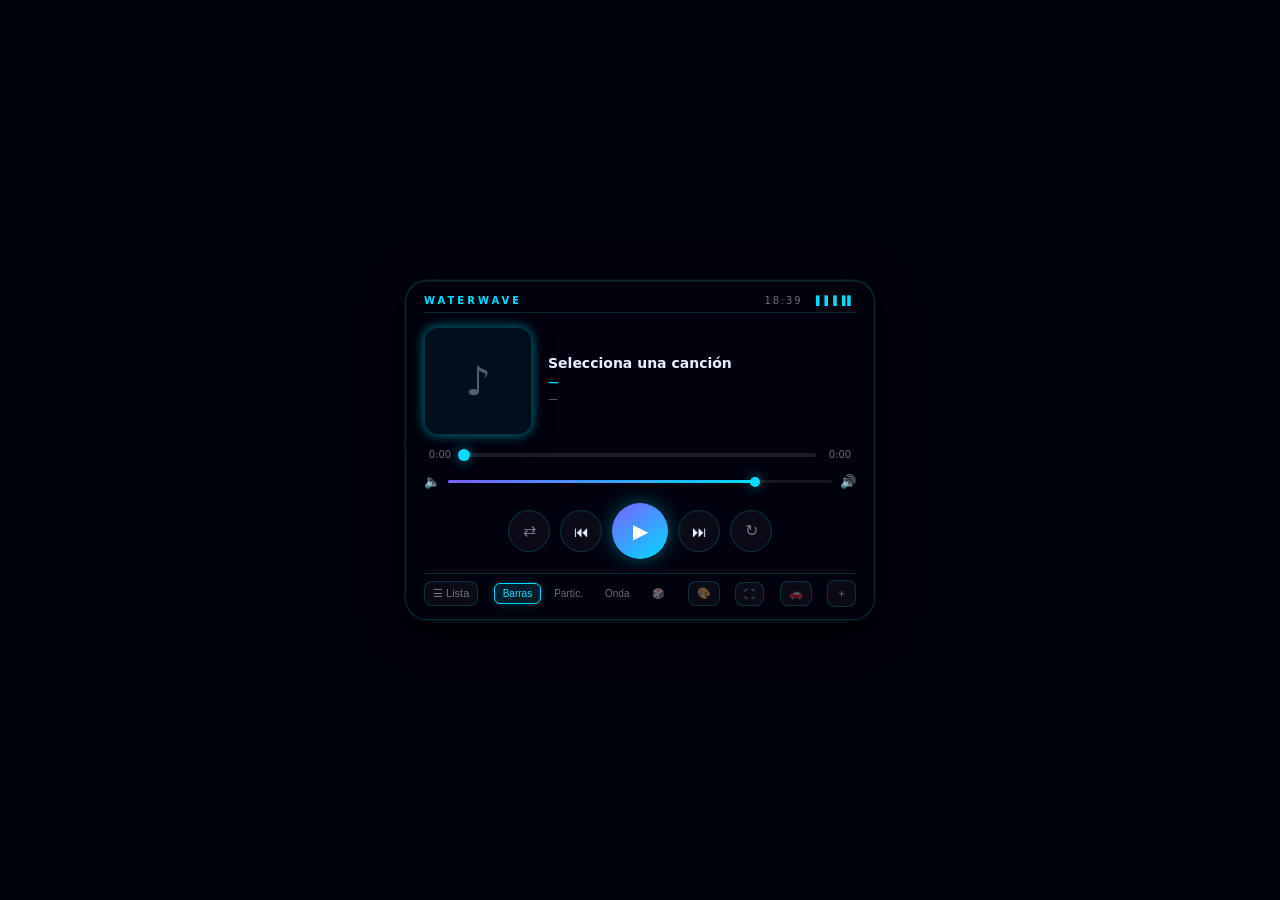
<file: index.html>
<!DOCTYPE html>
<html lang="es">
<head>
  <meta charset="UTF-8" />
  <meta name="viewport" content="width=device-width, initial-scale=1.0" />
  <title>WaterWaveMusic</title>
  <link rel="stylesheet" href="style.css" />
</head>
<body>
  <canvas id="visualizer"></canvas>

  <div id="app">

    <!-- Top status bar -->
    <div id="topbar">
      <span id="tb-title">WaterWave</span>
      <div id="tb-right">
        <span id="tb-clock">00:00</span>
        <span id="tb-battery">▐▐▐▐▌</span>
      </div>
    </div>

    <!-- Album art + info -->
    <div id="center">
      <div id="art-wrap">
        <div id="album-art">
          <div id="art-icon">♪</div>
          <canvas id="disc-canvas"></canvas>
        </div>
      </div>

      <div id="song-info">
        <div id="song-title-wrap">
          <div id="song-title">Selecciona una canción</div>
        </div>
        <div id="song-artist">—</div>
        <div id="song-album">—</div>
        <div id="song-num"></div>
      </div>
    </div>

    <!-- Progress -->
    <div id="progress-row">
      <span id="time-cur">0:00</span>
      <div id="prog-track">
        <div id="prog-fill"></div>
        <div id="prog-thumb"></div>
      </div>
      <span id="time-tot">0:00</span>
    </div>

    <!-- Volume -->
    <div id="volume-row">
      <span class="vol-icon">🔈</span>
      <div id="vol-track">
        <div id="vol-fill"></div>
        <div id="vol-thumb"></div>
      </div>
      <span class="vol-icon">🔊</span>
    </div>

    <!-- Controls -->
    <div id="controls">
      <button id="btn-shuffle" class="ctrl-btn side-btn" title="Aleatoria">⇄</button>
      <button id="btn-prev"    class="ctrl-btn"          title="Anterior">⏮</button>
      <button id="btn-play"    class="ctrl-btn play-btn" title="Play / Pausa">▶</button>
      <button id="btn-next"    class="ctrl-btn"          title="Siguiente">⏭</button>
      <button id="btn-repeat"  class="ctrl-btn side-btn" title="Repetir">↻</button>
    </div>

    <!-- Random viz controls (visible only in mode 3) -->
    <div id="random-controls" class="hidden">
      <button id="btn-new-viz"    class="rnd-btn" title="Generar nueva animación">🔀 Nueva</button>
      <button id="btn-save-viz"   class="rnd-btn" title="Guardar esta animación">💾 Guardar</button>
      <button id="btn-open-saved" class="rnd-btn" title="Ver guardadas">📂 Guardadas</button>
    </div>

    <!-- Bottom bar -->
    <div id="bottombar">
      <button id="btn-playlist" class="bar-btn">☰ Lista</button>
      <div id="viz-selector">
        <button class="viz-btn active" data-mode="0">Barras</button>
        <button class="viz-btn"        data-mode="1">Partíc.</button>
        <button class="viz-btn"        data-mode="2">Onda</button>
        <button class="viz-btn"        data-mode="3">🎲</button>
      </div>
      <button id="btn-theme"     class="bar-btn" title="Tema de color">🎨</button>
      <button id="btn-immersive" class="bar-btn" title="Despejar pantalla">⛶</button>
      <button id="btn-car"       class="bar-btn" title="Car display">🚗</button>
      <label  class="bar-btn" for="fileInput" title="Agregar música">＋</label>
      <input type="file" id="fileInput" accept="audio/*" multiple hidden />
    </div>

  </div><!-- #app -->

  <!-- Playlist panel -->
  <div id="playlist-panel" class="hidden">
    <div id="pl-header">
      <span>Lista de reproducción</span>
      <button id="btn-close-pl">✕</button>
    </div>
    <ul id="playlist"></ul>
  </div>

  <!-- Backdrop del panel de tema -->
  <div id="theme-backdrop" class="hidden"></div>

  <!-- Color Theme panel (bottom sheet) -->
  <div id="theme-panel" class="hidden">
    <div class="theme-drag-handle"></div>
    <div id="theme-header">
      <span>🎨 Tema de color</span>
      <button id="btn-close-theme">✕</button>
    </div>
    <p class="theme-section-label">Presets</p>
    <div id="theme-presets"></div>
    <p class="theme-section-label">Personalizado</p>
    <div id="theme-custom">
      <div class="custom-row">
        <label for="pick-accent">Acento principal</label>
        <input type="color" id="pick-accent" value="#00dcff" />
      </div>
      <div class="custom-row">
        <label for="pick-accent2">Acento secundario</label>
        <input type="color" id="pick-accent2" value="#7b5fff" />
      </div>
      <div class="custom-row">
        <label for="pick-bg">Fondo</label>
        <input type="color" id="pick-bg" value="#03040f" />
      </div>
      <button id="btn-apply-custom" class="apply-btn">Aplicar combinación</button>
    </div>
  </div>

  <!-- Backdrop del panel de guardadas -->
  <div id="saved-backdrop" class="hidden"></div>

  <!-- Saved visualizations panel (bottom sheet) -->
  <div id="saved-panel" class="hidden">
    <div class="theme-drag-handle"></div>
    <div id="saved-header">
      <span>📂 Visualizaciones guardadas</span>
      <button id="btn-close-saved">✕</button>
    </div>
    <div id="saved-list"></div>
  </div>

  <!-- Tap hint para modo inmersivo -->
  <div id="tap-hint">Toca para salir · Esc</div>

  <audio id="audio" preload="metadata"></audio>
  <script src="script.js"></script>
</body>
</html>
</file>
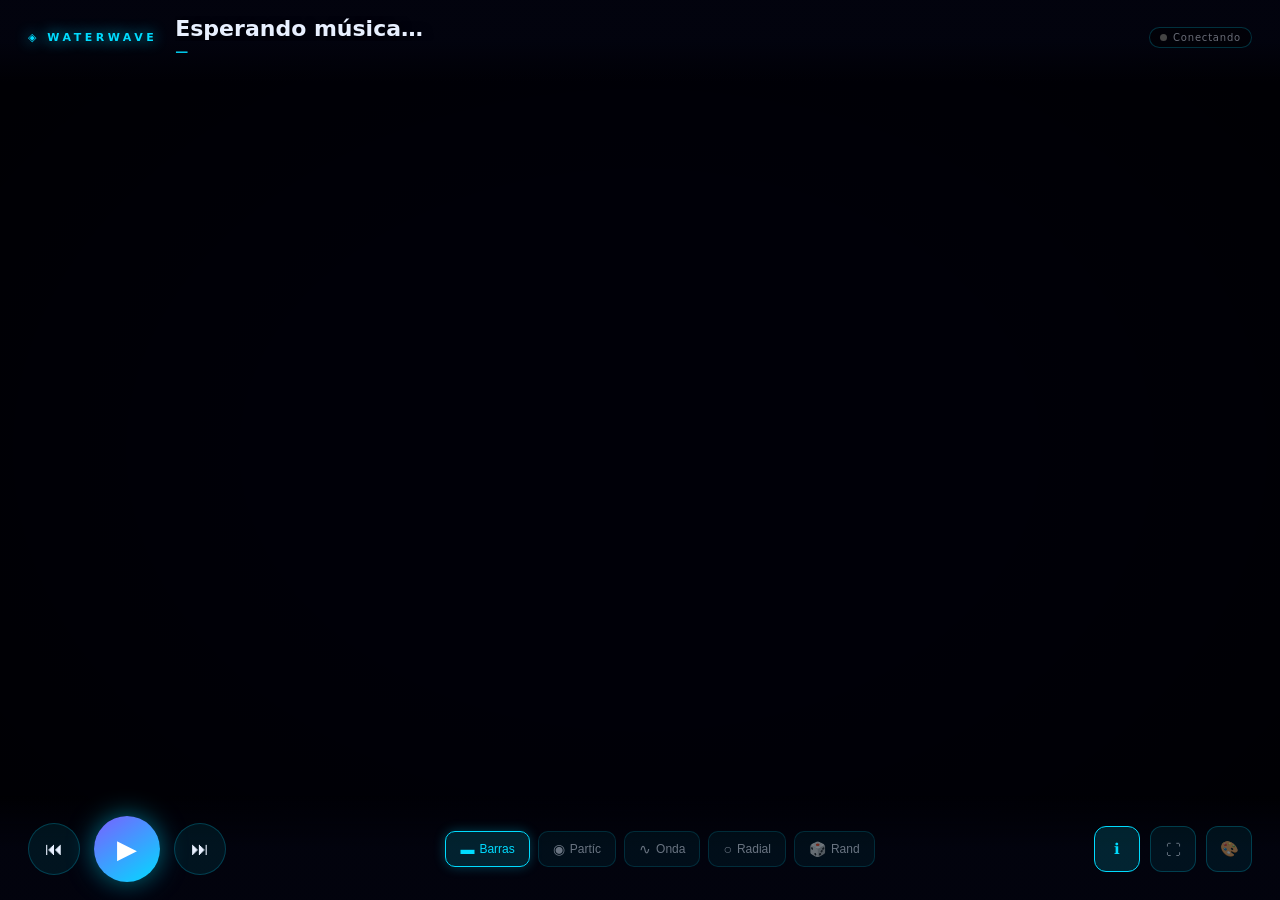
<file: car-widget.html>
<!DOCTYPE html>
<html lang="es">
<head>
  <meta charset="UTF-8">
  <meta name="viewport" content="width=device-width, initial-scale=1.0, maximum-scale=1.0, user-scalable=no">
  <title>WaterWaveMusic — Car</title>
  <style>
    *, *::before, *::after { box-sizing: border-box; margin: 0; padding: 0; }

    :root {
      --bg:      #02030c;
      --accent:  #00dcff;
      --accent2: #7b5fff;
      --txt:     #e8f0ff;
      --dim:     rgba(232,240,255,0.45);
      --border:  rgba(0,220,255,0.22);
      --panel:   rgba(2,3,14,0.88);
      --glow:    0 0 18px rgba(0,220,255,0.65);
      --r:       14px;
    }

    html, body {
      width: 100%; height: 100%;
      overflow: hidden;
      background: var(--bg);
      font-family: 'Segoe UI', system-ui, -apple-system, sans-serif;
      color: var(--txt);
      touch-action: manipulation;
      user-select: none;
    }

    #car-viz {
      position: fixed; inset: 0;
      width: 100%; height: 100%;
      z-index: 0;
    }

    #vignette {
      position: fixed; inset: 0; z-index: 1;
      background: radial-gradient(ellipse at center, transparent 38%, rgba(0,0,0,0.62) 100%);
      pointer-events: none;
    }
    #scanlines {
      position: fixed; inset: 0; z-index: 2;
      background: repeating-linear-gradient(
        transparent, transparent 3px,
        rgba(0,0,0,0.025) 3px, rgba(0,0,0,0.025) 4px
      );
      pointer-events: none;
    }

    .hud {
      position: fixed; left: 0; right: 0; z-index: 10;
      transition: opacity 0.35s ease, transform 0.35s ease;
    }

    #top-bar {
      top: 0;
      display: flex; align-items: center; gap: 18px;
      padding: 16px 28px 24px;
      background: linear-gradient(to bottom, rgba(2,3,14,0.95) 50%, transparent);
    }
    #top-bar.hidden { opacity: 0; transform: translateY(-110%); pointer-events: none; }

    #car-logo {
      flex-shrink: 0;
      font-size: 11px; font-weight: 900;
      letter-spacing: 0.32em; text-transform: uppercase;
      color: var(--accent);
      text-shadow: 0 0 14px rgba(0,220,255,0.9);
    }

    #song-meta { flex: 1; min-width: 0; }

    #car-title {
      font-size: 22px; font-weight: 700;
      white-space: nowrap; overflow: hidden; text-overflow: ellipsis;
      text-shadow: 0 2px 12px rgba(0,0,0,0.9);
    }
    #car-artist {
      margin-top: 3px;
      font-size: 13px; font-weight: 600;
      color: var(--accent);
      white-space: nowrap; overflow: hidden; text-overflow: ellipsis;
      opacity: 0.9;
    }

    #top-right { flex-shrink: 0; display: flex; align-items: center; gap: 12px; }

    #status-pill {
      display: flex; align-items: center; gap: 6px;
      padding: 4px 10px; border-radius: 20px;
      background: rgba(0,0,0,0.4); border: 1px solid var(--border);
      font-size: 10px; letter-spacing: 0.08em; color: var(--dim);
    }
    #status-dot {
      width: 7px; height: 7px; border-radius: 50%;
      background: #444; transition: background 0.4s, box-shadow 0.4s;
    }
    #status-dot.on  { background: #00ff88; box-shadow: 0 0 8px rgba(0,255,136,0.8); }
    #status-dot.off { background: #ff6644; box-shadow: 0 0 8px rgba(255,80,40,0.6); }

    /* ── Random viz toast ── */
    #rnd-toast {
      position: fixed; top: 90px; left: 50%; transform: translateX(-50%);
      z-index: 30;
      background: rgba(4,5,20,0.88);
      backdrop-filter: blur(12px);
      border: 1px solid var(--border);
      border-radius: 24px;
      padding: 8px 18px;
      font-size: 12px; font-weight: 600; letter-spacing: 0.08em;
      color: var(--accent);
      opacity: 0;
      pointer-events: none;
      transition: opacity 0.3s;
      white-space: nowrap;
    }

    #bottom-bar {
      bottom: 0;
      display: flex; align-items: center; gap: 20px;
      padding: 20px 28px 18px;
      background: linear-gradient(to top, rgba(2,3,14,0.95) 50%, transparent);
    }
    #bottom-bar.hidden { opacity: 0; transform: translateY(110%); pointer-events: none; }

    #transport { display: flex; align-items: center; gap: 14px; }

    .car-btn {
      display: flex; align-items: center; justify-content: center;
      width: 52px; height: 52px; border-radius: 50%;
      background: rgba(0,220,255,0.08);
      border: 1px solid var(--border);
      color: var(--txt); font-size: 18px;
      cursor: pointer; transition: background 0.15s, box-shadow 0.15s, transform 0.1s;
      -webkit-tap-highlight-color: transparent;
    }
    .car-btn:hover  { background: rgba(0,220,255,0.18); box-shadow: var(--glow); }
    .car-btn:active { transform: scale(0.88); }

    #btn-play {
      width: 66px; height: 66px; font-size: 26px;
      background: linear-gradient(145deg, var(--accent2), var(--accent));
      border: none; color: #fff;
      box-shadow: 0 0 26px rgba(0,220,255,0.5), 0 4px 16px rgba(0,0,0,0.5);
    }
    #btn-play:hover {
      background: linear-gradient(145deg, #9070ff, #00eeff);
      box-shadow: 0 0 40px rgba(0,220,255,0.75);
    }

    #viz-row { flex: 1; display: flex; gap: 8px; justify-content: center; }

    .vb {
      display: flex; align-items: center; gap: 5px;
      padding: 9px 14px; border-radius: 10px;
      background: rgba(0,220,255,0.05);
      border: 1px solid rgba(0,220,255,0.15);
      color: var(--dim); font-size: 12px;
      cursor: pointer; transition: all 0.15s;
      white-space: nowrap;
      -webkit-tap-highlight-color: transparent;
    }
    .vb:hover  { color: var(--accent); border-color: var(--border); }
    .vb.active {
      background: rgba(0,220,255,0.14);
      border-color: var(--accent); color: var(--accent);
      box-shadow: 0 0 12px rgba(0,220,255,0.28);
    }
    /* 🎲 button pulses subtly when active */
    .vb.active.rnd-btn-vb {
      animation: rndPulse 2.4s ease-in-out infinite;
    }
    @keyframes rndPulse {
      0%,100% { box-shadow: 0 0 12px rgba(0,220,255,0.28); }
      50%      { box-shadow: 0 0 22px rgba(0,220,255,0.55); }
    }
    .vb-icon { font-size: 14px; }

    #actions { display: flex; gap: 10px; }

    .act-btn {
      display: flex; align-items: center; justify-content: center;
      width: 46px; height: 46px; border-radius: 12px;
      background: rgba(0,220,255,0.07);
      border: 1px solid var(--border);
      color: var(--dim); font-size: 15px;
      cursor: pointer; transition: all 0.15s;
      -webkit-tap-highlight-color: transparent;
    }
    .act-btn:hover  { color: var(--accent); border-color: var(--accent); }
    .act-btn.active { color: var(--accent); border-color: var(--accent); background: rgba(0,220,255,0.15); }

    #tap-hint {
      position: fixed; bottom: 28px; left: 50%; transform: translateX(-50%);
      z-index: 5; pointer-events: none; opacity: 0;
      font-size: 12px; letter-spacing: 0.12em; color: rgba(232,240,255,0.32);
      transition: opacity 0.5s;
    }

    #swipe-flash {
      position: fixed; inset: 0; z-index: 20;
      pointer-events: none; opacity: 0;
      background: rgba(0,220,255,0.06);
      transition: opacity 0.2s;
    }

    #color-strip {
      position: fixed;
      left: 50%; top: 50%;
      transform: translate(-50%, -50%);
      z-index: 40;
      display: flex;
      gap: 14px;
      align-items: center;
      background: rgba(4,5,20,0.94);
      backdrop-filter: blur(24px) saturate(1.4);
      border: 1px solid rgba(255,255,255,0.1);
      border-radius: 60px;
      padding: 16px 22px;
      box-shadow: 0 12px 50px rgba(0,0,0,0.75);
      animation: csIn 0.22s cubic-bezier(0.32,0.72,0,1);
    }
    #color-strip.hidden { display: none; }

    @keyframes csIn {
      from { opacity: 0; transform: translate(-50%,-50%) scale(0.88); }
      to   { opacity: 1; transform: translate(-50%,-50%) scale(1);    }
    }

    .cs-dot {
      width: 52px; height: 52px;
      border-radius: 50%;
      border: 2px solid rgba(255,255,255,0.15);
      cursor: pointer;
      position: relative;
      transition: transform 0.15s, border-color 0.15s, box-shadow 0.15s;
      -webkit-tap-highlight-color: transparent;
    }
    .cs-dot:hover  { transform: scale(1.12); }
    .cs-dot:active { transform: scale(0.9); }
    .cs-dot.active {
      border-color: rgba(255,255,255,0.85);
      box-shadow: 0 0 0 3px rgba(255,255,255,0.18), 0 0 20px rgba(255,255,255,0.2);
      transform: scale(1.1);
    }
    .cs-dot::after {
      content: '';
      position: absolute;
      inset: 5px;
      border-radius: 50%;
      opacity: 0.55;
    }

    #cs-close {
      width: 32px; height: 32px;
      border-radius: 50%;
      background: rgba(255,255,255,0.07);
      border: 1px solid rgba(255,255,255,0.12);
      color: rgba(232,240,255,0.5);
      font-size: 13px;
      cursor: pointer;
      display: flex; align-items: center; justify-content: center;
      flex-shrink: 0;
      transition: background 0.15s, color 0.15s;
      -webkit-tap-highlight-color: transparent;
    }
    #cs-close:hover { background: rgba(255,255,255,0.14); color: #fff; }
  </style>
</head>
<body>

<canvas id="car-viz"></canvas>
<div id="vignette"></div>
<div id="scanlines"></div>

<!-- Top info bar -->
<div class="hud" id="top-bar">
  <span id="car-logo">◈ WaterWave</span>
  <div id="song-meta">
    <div id="car-title">Esperando música…</div>
    <div id="car-artist">—</div>
  </div>
  <div id="top-right">
    <div id="status-pill">
      <div id="status-dot"></div>
      <span id="status-txt">Conectando</span>
    </div>
  </div>
</div>

<!-- Random viz type toast -->
<div id="rnd-toast"></div>

<!-- Bottom controls -->
<div class="hud" id="bottom-bar">
  <div id="transport">
    <button class="car-btn" id="btn-prev" title="Anterior">⏮</button>
    <button class="car-btn" id="btn-play" title="Play / Pausa">▶</button>
    <button class="car-btn" id="btn-next" title="Siguiente">⏭</button>
  </div>

  <div id="viz-row">
    <button class="vb active" data-mode="0"><span class="vb-icon">▬</span> Barras</button>
    <button class="vb"        data-mode="1"><span class="vb-icon">◉</span> Partíc</button>
    <button class="vb"        data-mode="2"><span class="vb-icon">∿</span> Onda</button>
    <button class="vb"        data-mode="3"><span class="vb-icon">○</span> Radial</button>
    <button class="vb rnd-btn-vb" data-mode="4"><span class="vb-icon">🎲</span> Rand</button>
  </div>

  <div id="actions">
    <button class="act-btn active" id="btn-info"      title="Mostrar/ocultar info">ℹ</button>
    <button class="act-btn"        id="btn-immersive" title="Modo inmersivo">⛶</button>
    <button class="act-btn"        id="btn-color"     title="Color">🎨</button>
  </div>
</div>

<!-- Color preset strip -->
<div id="color-strip" class="hidden"></div>

<div id="tap-hint">toca para mostrar controles</div>
<div id="swipe-flash"></div>

<script>
'use strict';

/* ─── Color presets ─────────────────────────────────────────── */
const CAR_PRESETS = [
  { name: 'Cian',   accent: '#00dcff', accent2: '#7b5fff', bg: '#02030c' },
  { name: 'Neon',   accent: '#00ff88', accent2: '#00aaff', bg: '#020c06' },
  { name: 'Sunset', accent: '#ff6b35', accent2: '#ff0080', bg: '#0d0203' },
  { name: 'Gold',   accent: '#ffd700', accent2: '#ff6b00', bg: '#080600' },
  { name: 'Rosa',   accent: '#ff6b9d', accent2: '#c44dff', bg: '#0d0208' },
  { name: 'Matrix', accent: '#00ff41', accent2: '#00cc88', bg: '#000800' },
];
let activeCarPreset = 0;
let stripTimer = null;

function hexToRgba(hex, a) {
  const r = parseInt(hex.slice(1,3),16);
  const g = parseInt(hex.slice(3,5),16);
  const b = parseInt(hex.slice(5,7),16);
  return `rgba(${r},${g},${b},${a})`;
}

function hexToHue(hex) {
  const r = parseInt(hex.slice(1,3),16)/255;
  const g = parseInt(hex.slice(3,5),16)/255;
  const b = parseInt(hex.slice(5,7),16)/255;
  const max = Math.max(r,g,b), min = Math.min(r,g,b), d = max - min;
  if (d === 0) return 0;
  let h;
  if (max === r) h = ((g-b)/d + (g<b?6:0))/6;
  else if (max === g) h = ((b-r)/d + 2)/6;
  else h = ((r-g)/d + 4)/6;
  return Math.round(h * 360);
}

let themeAccentH   = 186;
let themeAccent2H  = 258;
let themeBgRgba    = 'rgba(2,3,12,0.21)';
let themeAccentHex = '#00dcff';

function applyCarTheme(idx) {
  const p = CAR_PRESETS[idx];
  activeCarPreset = idx;
  const root = document.documentElement;
  root.style.setProperty('--accent',  p.accent);
  root.style.setProperty('--accent2', p.accent2);
  root.style.setProperty('--bg',      p.bg);
  root.style.setProperty('--border',  hexToRgba(p.accent, 0.22));
  root.style.setProperty('--glow',    `0 0 18px ${hexToRgba(p.accent, 0.65)}`);
  root.style.setProperty('--panel',   hexToRgba(p.bg, 0.88));
  document.body.style.background = p.bg;
  themeAccentH   = hexToHue(p.accent);
  themeAccent2H  = hexToHue(p.accent2);
  themeAccentHex = p.accent;
  themeBgRgba    = hexToRgba(p.bg, 0.21);
  try { localStorage.setItem('wwm-car-theme', idx); } catch(_) {}
  updateStripDots();
}

function renderColorStrip() {
  const strip = document.getElementById('color-strip');
  strip.innerHTML = '';
  CAR_PRESETS.forEach((p, i) => {
    const dot = document.createElement('button');
    dot.className = 'cs-dot' + (i === activeCarPreset ? ' active' : '');
    dot.title = p.name;
    dot.style.cssText = `background: radial-gradient(circle at 35% 35%, ${p.accent}, color-mix(in srgb, ${p.accent} 40%, ${p.accent2}));`;
    dot.addEventListener('click', () => { applyCarTheme(i); closeColorStrip(); });
    strip.appendChild(dot);
  });
  const close = document.createElement('button');
  close.id = 'cs-close';
  close.textContent = '✕';
  close.addEventListener('click', closeColorStrip);
  strip.appendChild(close);
}

function updateStripDots() {
  document.querySelectorAll('.cs-dot').forEach((d, i) =>
    d.classList.toggle('active', i === activeCarPreset));
}

function openColorStrip() {
  renderColorStrip();
  document.getElementById('color-strip').classList.remove('hidden');
  scheduleStripClose(6000);
}
function closeColorStrip() {
  document.getElementById('color-strip').classList.add('hidden');
  clearTimeout(stripTimer);
}
function scheduleStripClose(ms) {
  clearTimeout(stripTimer);
  stripTimer = setTimeout(closeColorStrip, ms);
}

(function() {
  try {
    const saved = parseInt(localStorage.getItem('wwm-car-theme') ?? '0');
    if (saved >= 0 && saved < CAR_PRESETS.length) applyCarTheme(saved);
  } catch(_) { applyCarTheme(0); }
})();

/* ─── Canvas setup ──────────────────────────────────────────── */
const canvas = document.getElementById('car-viz');
const ctx    = canvas.getContext('2d');

function resize() {
  canvas.width  = window.innerWidth;
  canvas.height = window.innerHeight;
}
resize();
window.addEventListener('resize', resize);

/* ─── DOM refs ──────────────────────────────────────────────── */
const topBar      = document.getElementById('top-bar');
const bottomBar   = document.getElementById('bottom-bar');
const carTitle    = document.getElementById('car-title');
const carArtist   = document.getElementById('car-artist');
const statusDot   = document.getElementById('status-dot');
const statusTxt   = document.getElementById('status-txt');
const tapHint     = document.getElementById('tap-hint');
const swipeFlash  = document.getElementById('swipe-flash');
const btnPlay     = document.getElementById('btn-play');
const btnPrev     = document.getElementById('btn-prev');
const btnNext     = document.getElementById('btn-next');
const btnInfo     = document.getElementById('btn-info');
const btnImmersive= document.getElementById('btn-immersive');
const btnColor    = document.getElementById('btn-color');
const rndToast    = document.getElementById('rnd-toast');
const vizBtns     = document.querySelectorAll('.vb');

/* ─── State ─────────────────────────────────────────────────── */
let vizMode   = 0;
let showInfo  = true;
let immersive = false;
let isPlaying = false;
let dataArr   = new Uint8Array(256);
let lastMsg   = 0;

/* ─── BroadcastChannel ──────────────────────────────────────── */
const ch = new BroadcastChannel('psp-car-widget');

ch.onmessage = ({ data: msg }) => {
  lastMsg = Date.now();
  statusDot.className = 'on';
  statusTxt.textContent = 'Conectado';
  switch (msg.type) {
    case 'freq':  dataArr = new Uint8Array(msg.data); break;
    case 'meta':
      carTitle.textContent  = msg.title  || '—';
      carArtist.textContent = msg.artist || '—';
      isPlaying = msg.playing;
      updatePlayBtn();
      break;
    case 'state':
      isPlaying = msg.playing;
      updatePlayBtn();
      break;
  }
};

setTimeout(() => ch.postMessage({ type: 'control', action: 'ping' }), 600);

setInterval(() => {
  if (!lastMsg) return;
  if (Date.now() - lastMsg > 3500) {
    statusDot.className = 'off';
    statusTxt.textContent = 'Sin señal';
  }
}, 1500);

function sendCtrl(action) { ch.postMessage({ type: 'control', action }); }

/* ─── Transport controls ────────────────────────────────────── */
btnPrev.addEventListener('click', () => { sendCtrl('prev'); flashSwipe(); });
btnNext.addEventListener('click', () => { sendCtrl('next'); flashSwipe(); });
btnPlay.addEventListener('click', () => {
  sendCtrl('play');
  isPlaying = !isPlaying;
  updatePlayBtn();
});
function updatePlayBtn() { btnPlay.textContent = isPlaying ? '⏸' : '▶'; }
function flashSwipe() {
  swipeFlash.style.opacity = '1';
  setTimeout(() => swipeFlash.style.opacity = '0', 200);
}

/* ─── Viz mode ──────────────────────────────────────────────── */
vizBtns.forEach(btn => {
  btn.addEventListener('click', () => {
    const newMode = parseInt(btn.dataset.mode);
    if (newMode === 4) {
      // Already in random mode → generate a new one; otherwise switch to random
      activateCarRandomViz();
      vizMode = 4;
      vizBtns.forEach(b => b.classList.remove('active'));
      btn.classList.add('active');
    } else {
      vizMode = newMode;
      vizBtns.forEach(b => b.classList.remove('active'));
      btn.classList.add('active');
    }
  });
});

/* ─── Info / immersive / color ──────────────────────────────── */
btnInfo.addEventListener('click', () => {
  showInfo = !showInfo;
  btnInfo.classList.toggle('active', showInfo);
  applyState();
});
btnColor.addEventListener('click', () => {
  const strip = document.getElementById('color-strip');
  strip.classList.contains('hidden') ? openColorStrip() : closeColorStrip();
});
btnImmersive.addEventListener('click', toggleImmersive);
canvas.addEventListener('click', e => { if (!immersive) return; toggleImmersive(); });

function toggleImmersive() {
  immersive = !immersive;
  btnImmersive.classList.toggle('active', immersive);
  applyState();
  if (immersive) {
    tapHint.style.opacity = '1';
    setTimeout(() => tapHint.style.opacity = '0', 2800);
  }
}
function applyState() {
  if (immersive) {
    topBar.classList.add('hidden');
    bottomBar.classList.add('hidden');
  } else {
    topBar.classList.toggle('hidden', !showInfo);
    bottomBar.classList.remove('hidden');
  }
}

/* ─── Swipe gestures ────────────────────────────────────────── */
let swipeX0 = null;
document.addEventListener('touchstart', e => { swipeX0 = e.touches[0].clientX; }, { passive: true });
document.addEventListener('touchend', e => {
  if (swipeX0 === null) return;
  const dx = e.changedTouches[0].clientX - swipeX0;
  swipeX0 = null;
  if (Math.abs(dx) < 60) return;
  if (dx < 0) { sendCtrl('next'); flashSwipe(); }
  else         { sendCtrl('prev'); flashSwipe(); }
});

/* ─── Particles pool ────────────────────────────────────────── */
const PCOUNT = 110;
const parts = Array.from({ length: PCOUNT }, () => ({
  x:  Math.random(),
  y:  Math.random(),
  vx: (Math.random() - 0.5) * 0.0025,
  vy: (Math.random() - 0.5) * 0.0025,
  sz: 0,
}));
const expl = Array.from({ length: 8 }, () => ({
  x: 0, y: 0, r: 0, life: 0, active: false,
}));

/* ─── Draw: Bars ────────────────────────────────────────────── */
function drawBars(W, H) {
  const N    = Math.min(dataArr.length, 128);
  const barW = W / N - 0.8;
  for (let i = 0; i < N; i++) {
    const val  = dataArr[i] / 255;
    const barH = Math.pow(val, 1.45) * H * 0.88;
    const hue  = themeAccentH + i * (64 / N);
    const alp  = 0.45 + val * 0.55;
    const x    = i * (barW + 0.8);
    const g    = ctx.createLinearGradient(0, H, 0, H - barH);
    g.addColorStop(0, `hsla(${hue},100%,55%,${alp})`);
    g.addColorStop(1, `hsla(${hue - 40},100%,82%,${alp * 0.45})`);
    ctx.fillStyle   = g;
    ctx.shadowBlur  = val > 0.62 ? 22 : 0;
    ctx.shadowColor = `hsla(${hue},100%,70%,0.9)`;
    ctx.fillRect(x, H - barH, barW, barH);
  }
  ctx.shadowBlur = 0;
}

/* ─── Draw: Particles ───────────────────────────────────────── */
function drawParticles(W, H) {
  const BOOST = 3.2;
  for (let i = 0; i < parts.length; i++) {
    const p   = parts[i];
    const val = dataArr[i % dataArr.length] / 255;
    p.sz += (val * 13 * BOOST - p.sz) * 0.4;
    const sp = 1 + val * BOOST * 0.45;
    p.x += p.vx * sp;  p.y += p.vy * sp;
    if (p.x > 1) p.x = 0; if (p.x < 0) p.x = 1;
    if (p.y > 1) p.y = 0; if (p.y < 0) p.y = 1;
    const hue   = val > 0.77 ? themeAccentH : themeAccent2H + val * 60;
    const color = `hsl(${hue},100%,${52 + val * 36}%)`;
    ctx.beginPath();
    ctx.arc(p.x * W, p.y * H, Math.max(0.4, p.sz), 0, Math.PI * 2);
    ctx.fillStyle   = color;
    ctx.shadowBlur  = val * 28;
    ctx.shadowColor = color;
    ctx.fill();
    if (val > 0.86 && Math.random() < 0.045) {
      const e = expl[Math.floor(Math.random() * expl.length)];
      if (!e.active) { e.x = p.x * W; e.y = p.y * H; e.r = 0; e.life = 1; e.active = true; }
    }
  }
  for (const e of expl) {
    if (!e.active) continue;
    e.r += 7; e.life -= 0.03;
    if (e.life <= 0) { e.active = false; continue; }
    ctx.beginPath();
    ctx.arc(e.x, e.y, e.r, 0, Math.PI * 2);
    ctx.fillStyle   = hexToRgba(themeAccentHex, e.life * 0.45);
    ctx.shadowBlur  = 45;
    ctx.shadowColor = themeAccentHex;
    ctx.fill();
  }
  ctx.shadowBlur = 0;
}

/* ─── Draw: Wave ────────────────────────────────────────────── */
function drawWave(W, H) {
  const midY  = H * 0.5;
  const BOOST = 1.55;
  for (const dir of [1, -1]) {
    ctx.beginPath();
    for (let i = 0; i < dataArr.length; i++) {
      const val = Math.pow(dataArr[i] / 255, 1.55);
      const x   = (i / dataArr.length) * W;
      const y   = midY + dir * val * H * 0.44 * BOOST;
      i === 0 ? ctx.moveTo(x, y) : ctx.lineTo(x, y);
    }
    const hue = dir > 0 ? themeAccentH : themeAccent2H;
    ctx.strokeStyle = `hsl(${hue},100%,65%)`;
    ctx.lineWidth   = 2.5;
    ctx.shadowBlur  = 18;
    ctx.shadowColor = `hsl(${hue},100%,65%)`;
    ctx.stroke();
  }
  const avg = dataArr.reduce((s, v) => s + v, 0) / dataArr.length / 255;
  ctx.beginPath();
  ctx.moveTo(0, midY); ctx.lineTo(W, midY);
  ctx.strokeStyle = hexToRgba(themeAccentHex, 0.07 + avg * 0.5);
  ctx.lineWidth   = 1;
  ctx.shadowBlur  = avg * 28;
  ctx.stroke();
  ctx.shadowBlur  = 0;
}

/* ─── Draw: Radial (car-exclusive) ──────────────────────────── */
let radAngle = 0;
function drawRadial(W, H) {
  const cx    = W * 0.5, cy = H * 0.5;
  const rBase = Math.min(W, H) * 0.26;
  const N     = Math.min(dataArr.length, 128);
  const avg   = dataArr.reduce((s, v) => s + v, 0) / N / 255;

  radAngle += 0.005;

  const pulse = rBase * (0.38 + avg * 0.45);
  const grd = ctx.createRadialGradient(cx, cy, 0, cx, cy, pulse);
  grd.addColorStop(0,   hexToRgba(themeAccentHex, avg * 0.45));
  grd.addColorStop(0.5, `hsl(${themeAccent2H},100%,60%,${avg * 0.25})`);
  grd.addColorStop(1,   'transparent');
  ctx.beginPath();
  ctx.arc(cx, cy, pulse, 0, Math.PI * 2);
  ctx.fillStyle = grd;
  ctx.fill();

  for (let r = 1; r <= 3; r++) {
    ctx.beginPath();
    ctx.arc(cx, cy, rBase * r * 0.5, 0, Math.PI * 2);
    ctx.strokeStyle = hexToRgba(themeAccentHex, 0.05 + avg * 0.07);
    ctx.lineWidth = 1; ctx.stroke();
  }

  ctx.save();
  ctx.translate(cx, cy);
  ctx.rotate(radAngle);
  for (let i = 0; i < N; i++) {
    const angle = (i / N) * Math.PI * 2;
    const val   = dataArr[i] / 255;
    const len   = Math.pow(val, 1.3) * rBase * 1.85;
    const hue   = themeAccentH + (i / N) * 85;
    const alp   = 0.38 + val * 0.62;
    ctx.beginPath();
    ctx.moveTo(Math.cos(angle) * rBase,       Math.sin(angle) * rBase);
    ctx.lineTo(Math.cos(angle) * (rBase+len), Math.sin(angle) * (rBase+len));
    ctx.strokeStyle = `hsla(${hue},100%,65%,${alp})`;
    ctx.lineWidth   = 2;
    ctx.shadowBlur  = val > 0.58 ? 16 : 0;
    ctx.shadowColor = `hsla(${hue},100%,72%,0.9)`;
    ctx.stroke();
  }
  ctx.restore();
  ctx.shadowBlur = 0;

  ctx.beginPath();
  ctx.arc(cx, cy, 5 + avg * 6, 0, Math.PI * 2);
  ctx.fillStyle   = themeAccentHex;
  ctx.shadowBlur  = 22;
  ctx.shadowColor = themeAccentHex;
  ctx.fill();
  ctx.shadowBlur = 0;
}

/* ================================================================
   RANDOM VIZ SYSTEM (modo simple para car widget)
   ================================================================ */

const CAR_VIZ_TYPES  = ['radialRnd','tunnel','dna','starfield','polygon','orb','lissajous','grid'];
const CAR_VIZ_NAMES  = {
  radialRnd: 'Radial', tunnel: 'Túnel', dna: 'Hélice ADN',
  starfield: 'Estrellas', polygon: 'Polígono', orb: 'Orbe',
  lissajous: 'Lissajous', grid: 'Cuadrícula',
};

let carRndConfig = null;
let carRndState  = {};
let toastTimer   = null;

function crnd(a, b)    { return a + Math.random() * (b - a); }
function crndInt(a, b) { return a + Math.floor(Math.random() * (b - a + 1)); }

function carVizH(c, t) {
  // t ∈ [0,1]: interpolate from primary to secondary hue
  // if useTheme, pull from current theme colors
  const h1 = c.useTheme ? themeAccentH  : c.primaryHue;
  const h2 = c.useTheme ? themeAccent2H : c.secondaryHue;
  return (h1 + (h2 - h1) * t) % 360;
}

function generateCarRndConfig() {
  const type         = CAR_VIZ_TYPES[Math.floor(Math.random() * CAR_VIZ_TYPES.length)];
  const primaryHue   = Math.floor(Math.random() * 360);
  const secondaryHue = (primaryHue + 100 + Math.floor(Math.random() * 140)) % 360;
  const useTheme     = Math.random() > 0.35;
  const base = { type, primaryHue, secondaryHue, useTheme };

  switch (type) {
    case 'radialRnd':
      return { ...base, count: crndInt(72, 180), innerRatio: crnd(0.07, 0.18), maxRatio: crnd(0.28, 0.44), rotSpeed: (Math.random()-0.5)*0.03, mirror: Math.random()>0.5 };
    case 'tunnel':
      return { ...base, rings: crndInt(5, 14), rotSpeed: crnd(0.007, 0.026) * (Math.random()>0.5?1:-1) };
    case 'dna':
      return { ...base, freq: crnd(0.8, 2.8), amplitude: crnd(0.10, 0.28), speed: crnd(0.016, 0.055), barCount: crndInt(25, 60) };
    case 'starfield':
      return { ...base, starCount: crndInt(120, 280), speedBase: crnd(1.0, 3.6) };
    case 'polygon':
      return { ...base, sides: crndInt(3, 9), layers: crndInt(2, 5), rotSpeed: (Math.random()-0.5)*0.032, scale: crnd(0.16, 0.36) };
    case 'orb':
      return { ...base, rayCount: crndInt(40, 130), orbRadius: crnd(0.035, 0.088), rotSpeed: (Math.random()-0.5)*0.02 };
    case 'lissajous':
      return { ...base, freqX: crndInt(1, 5), freqY: crndInt(1, 5), phaseSpeed: crnd(0.004, 0.024), trailLength: crndInt(240, 600) };
    case 'grid':
      return { ...base, cols: crndInt(10, 22), rows: crndInt(6, 14), shape: Math.random()>0.5?'circle':'rect', gap: crnd(0.18, 0.34) };
  }
}

function resetCarRndState(c) {
  carRndState = { angle: 0, time: 0 };
  if (c.type === 'starfield') {
    carRndState.stars = Array.from({ length: c.starCount }, () => ({
      x: (Math.random()-0.5)*2, y: (Math.random()-0.5)*2, z: Math.random(),
    }));
  }
  if (c.type === 'lissajous') {
    carRndState.trail = [];
    carRndState.phase = Math.random() * Math.PI * 2;
  }
}

let toastHideTimer = null;
function showRndToast(name) {
  rndToast.textContent = '🎲 ' + name;
  rndToast.style.opacity = '1';
  clearTimeout(toastHideTimer);
  toastHideTimer = setTimeout(() => { rndToast.style.opacity = '0'; }, 2200);
}

function activateCarRandomViz() {
  carRndConfig = generateCarRndConfig();
  resetCarRndState(carRndConfig);
  showRndToast(CAR_VIZ_NAMES[carRndConfig.type]);
}

function drawCarRandom(W, H) {
  if (!carRndConfig) { activateCarRandomViz(); return; }
  carRndState.time += 0.016;
  const c = carRndConfig;
  switch (c.type) {
    case 'radialRnd': drawCRVizRadial(W, H, c);    break;
    case 'tunnel':    drawCRVizTunnel(W, H, c);    break;
    case 'dna':       drawCRVizDNA(W, H, c);       break;
    case 'starfield': drawCRVizStarfield(W, H, c); break;
    case 'polygon':   drawCRVizPolygon(W, H, c);   break;
    case 'orb':       drawCRVizOrb(W, H, c);       break;
    case 'lissajous': drawCRVizLissajous(W, H, c); break;
    case 'grid':      drawCRVizGrid(W, H, c);      break;
  }
}

/* ── RADIAL RANDOM ─────────────────────────────────────────── */
function drawCRVizRadial(W, H, c) {
  const cx = W/2, cy = H/2, minDim = Math.min(W,H);
  carRndState.angle += c.rotSpeed;
  ctx.save();
  ctx.translate(cx, cy);
  ctx.rotate(carRndState.angle);
  const inner = minDim * c.innerRatio;
  const bW    = Math.max(1.5, (2*Math.PI*inner/c.count)*0.65);
  for (let i = 0; i < c.count; i++) {
    const val   = Math.pow(dataArr[Math.floor(i*dataArr.length/c.count)]  / 255, 1.35);
    const angle = (i/c.count)*Math.PI*2;
    const barH  = val * minDim * c.maxRatio;
    const hue   = carVizH(c, i/c.count);
    ctx.save();
    ctx.rotate(angle);
    ctx.fillStyle   = `hsl(${hue},100%,${50+val*38}%)`;
    ctx.shadowBlur  = val>0.5 ? 14 : 0;
    ctx.shadowColor = `hsl(${hue},100%,70%)`;
    ctx.fillRect(-bW/2, inner, bW, barH);
    if (c.mirror) ctx.fillRect(-bW/2, -(inner+barH), bW, barH);
    ctx.restore();
  }
  ctx.restore();
  ctx.shadowBlur = 0;
}

/* ── TUNNEL ────────────────────────────────────────────────── */
function drawCRVizTunnel(W, H, c) {
  const cx = W/2, cy = H/2, minDim = Math.min(W,H)*0.48;
  carRndState.angle += c.rotSpeed;
  for (let r = 0; r < c.rings; r++) {
    const t    = r/c.rings;
    const val  = dataArr[Math.floor(t*dataArr.length*0.7)] / 255;
    const rad  = minDim*(1-t)*(0.82+val*0.28);
    const hue  = carVizH(c, t);
    const alpha= 0.25+val*0.75;
    const spikes = 5+r*2;
    ctx.save();
    ctx.translate(cx, cy);
    ctx.rotate(carRndState.angle*(r%2===0?1:-1));
    ctx.beginPath();
    for (let s = 0; s < spikes; s++) {
      const a0 = (s/spikes)*Math.PI*2;
      const a1 = ((s+0.5)/spikes)*Math.PI*2;
      const sv = dataArr[Math.floor((s/spikes)*dataArr.length)] / 255;
      const rO = rad, rI = rad*(0.62-sv*0.25);
      if (s===0) ctx.moveTo(Math.cos(a0)*rO, Math.sin(a0)*rO);
      else        ctx.lineTo(Math.cos(a0)*rO, Math.sin(a0)*rO);
      ctx.lineTo(Math.cos(a1)*rI, Math.sin(a1)*rI);
    }
    ctx.closePath();
    ctx.strokeStyle = `hsla(${hue},100%,65%,${alpha})`;
    ctx.lineWidth   = 1.5+val;
    ctx.shadowBlur  = val*22;
    ctx.shadowColor = `hsl(${hue},100%,70%)`;
    ctx.stroke();
    ctx.restore();
  }
  ctx.shadowBlur = 0;
}

/* ── DNA HELIX ─────────────────────────────────────────────── */
function drawCRVizDNA(W, H, c) {
  const midY = H*0.5, t = carRndState.time;
  for (let i = 0; i < c.barCount; i++) {
    const x     = (i/c.barCount)*W;
    const val   = dataArr[Math.floor((i/c.barCount)*dataArr.length)] / 255;
    const phase = (i/c.barCount)*Math.PI*2*c.freq - t*c.speed*60;
    const amp   = H*c.amplitude*(0.5+val*0.6);
    const y1    = midY + Math.sin(phase)*amp;
    const y2    = midY + Math.sin(phase+Math.PI)*amp;
    const h1    = carVizH(c, 0), h2 = carVizH(c, 1);
    ctx.beginPath(); ctx.moveTo(x,y1); ctx.lineTo(x,y2);
    ctx.strokeStyle = `hsla(${(h1+h2)/2},60%,65%,${0.18+val*0.28})`;
    ctx.lineWidth = 1; ctx.shadowBlur = 0; ctx.stroke();
    ctx.beginPath(); ctx.arc(x,y1,2+val*5.5,0,Math.PI*2);
    ctx.fillStyle   = `hsl(${h1},100%,${55+val*35}%)`;
    ctx.shadowBlur  = val*20; ctx.shadowColor = `hsl(${h1},100%,70%)`; ctx.fill();
    ctx.beginPath(); ctx.arc(x,y2,2+val*5.5,0,Math.PI*2);
    ctx.fillStyle   = `hsl(${h2},100%,${55+val*35}%)`;
    ctx.shadowColor = `hsl(${h2},100%,70%)`; ctx.fill();
  }
  ctx.shadowBlur = 0;
}

/* ── STARFIELD ──────────────────────────────────────────────── */
function drawCRVizStarfield(W, H, c) {
  const cx = W/2, cy = H/2;
  const avg  = dataArr.reduce((s,v)=>s+v,0)/dataArr.length/255;
  const bass = dataArr[1]/255;
  for (const star of carRndState.stars) {
    star.z -= 0.004 + avg*c.speedBase*0.012;
    if (star.z <= 0) { star.x=(Math.random()-0.5)*2; star.y=(Math.random()-0.5)*2; star.z=1; }
    const sx   = (star.x/star.z)*W*0.5+cx;
    const sy   = (star.y/star.z)*H*0.5+cy;
    const size = (1-star.z)*3.5*(1+bass*2.2);
    const alpha= 1-star.z;
    const hue  = bass>0.55 ? carVizH(c,0) : carVizH(c,1);
    ctx.beginPath(); ctx.arc(sx,sy,Math.max(0.3,size),0,Math.PI*2);
    ctx.fillStyle   = `hsla(${hue},100%,${68+bass*28}%,${alpha})`;
    ctx.shadowBlur  = bass>0.5?12:0; ctx.shadowColor = `hsl(${hue},100%,80%)`;
    ctx.fill();
  }
  ctx.shadowBlur = 0;
}

/* ── POLYGON ────────────────────────────────────────────────── */
function drawCRVizPolygon(W, H, c) {
  const cx = W/2, cy = H/2, minDim = Math.min(W,H)*0.5;
  carRndState.angle += c.rotSpeed;
  for (let layer = 0; layer < c.layers; layer++) {
    const t    = layer/(c.layers-1||1);
    const val  = dataArr[Math.floor(t*dataArr.length*0.8)] / 255;
    const rad  = minDim*c.scale*(0.5+t*1.1)*(0.7+val*0.55);
    const hue  = carVizH(c, t);
    const alpha= 0.35+val*0.65;
    const rot  = carRndState.angle+(layer%2===0?0:Math.PI/c.sides);
    ctx.save(); ctx.translate(cx,cy); ctx.rotate(rot);
    ctx.beginPath();
    for (let s = 0; s < c.sides; s++) {
      const a  = (s/c.sides)*Math.PI*2 - Math.PI/2;
      const sv = dataArr[Math.floor((s/c.sides)*dataArr.length*0.5)] / 255;
      const r2 = rad*(0.82+sv*0.28);
      s===0 ? ctx.moveTo(Math.cos(a)*r2,Math.sin(a)*r2) : ctx.lineTo(Math.cos(a)*r2,Math.sin(a)*r2);
    }
    ctx.closePath();
    ctx.strokeStyle = `hsla(${hue},100%,65%,${alpha})`;
    ctx.lineWidth   = 1.5+val*2.5; ctx.shadowBlur = val*28; ctx.shadowColor = `hsl(${hue},100%,70%)`;
    ctx.stroke(); ctx.restore();
  }
  ctx.shadowBlur = 0;
}

/* ── ORB ────────────────────────────────────────────────────── */
function drawCRVizOrb(W, H, c) {
  const cx = W/2, cy = H/2, minDim = Math.min(W,H);
  const bass  = dataArr[1]/255;
  const orbR  = minDim*c.orbRadius*(1+bass*1.6);
  const orbHue= carVizH(c, 0);
  const grad  = ctx.createRadialGradient(cx,cy,0,cx,cy,orbR*3);
  grad.addColorStop(0,   `hsl(${orbHue},100%,95%)`);
  grad.addColorStop(0.35,`hsl(${orbHue},100%,65%)`);
  grad.addColorStop(1,   `hsla(${orbHue},100%,50%,0)`);
  ctx.beginPath(); ctx.arc(cx,cy,orbR*3,0,Math.PI*2);
  ctx.fillStyle   = grad; ctx.shadowBlur=35+bass*45; ctx.shadowColor=`hsl(${orbHue},100%,70%)`;
  ctx.fill();
  carRndState.angle += c.rotSpeed;
  ctx.save(); ctx.translate(cx,cy); ctx.rotate(carRndState.angle);
  for (let i = 0; i < c.rayCount; i++) {
    const val   = Math.pow(dataArr[Math.floor(i*dataArr.length/c.rayCount)]/255, 1.25);
    const angle = (i/c.rayCount)*Math.PI*2;
    const len   = val*minDim*0.43;
    const hue   = carVizH(c, i/c.rayCount);
    ctx.beginPath();
    ctx.moveTo(Math.cos(angle)*orbR,         Math.sin(angle)*orbR);
    ctx.lineTo(Math.cos(angle)*(orbR+len),   Math.sin(angle)*(orbR+len));
    ctx.strokeStyle = `hsl(${hue},100%,${52+val*38}%)`;
    ctx.lineWidth   = Math.max(0.5,val*2.8); ctx.shadowBlur=val>0.55?16:0; ctx.shadowColor=`hsl(${hue},100%,70%)`;
    ctx.stroke();
  }
  ctx.restore(); ctx.shadowBlur = 0;
}

/* ── LISSAJOUS ──────────────────────────────────────────────── */
function drawCRVizLissajous(W, H, c) {
  carRndState.phase += c.phaseSpeed;
  const avg = dataArr.reduce((s,v)=>s+v,0)/dataArr.length/255;
  const cx  = W/2, cy = H/2;
  const amp = Math.min(W,H)*0.38*(0.55+avg*0.65);
  const x   = cx + Math.sin(c.freqX*carRndState.phase)*amp;
  const y   = cy + Math.sin(c.freqY*carRndState.phase+Math.PI/4)*amp;
  carRndState.trail.push({ x, y, v: avg });
  if (carRndState.trail.length > c.trailLength) carRndState.trail.shift();
  const trail = carRndState.trail;
  for (let i = 1; i < trail.length; i++) {
    const p   = trail[i-1], q = trail[i];
    const t   = i/trail.length;
    const hue = carVizH(c, t);
    ctx.beginPath(); ctx.moveTo(p.x,p.y); ctx.lineTo(q.x,q.y);
    ctx.strokeStyle = `hsla(${hue},100%,${52+q.v*38}%,${t*0.88})`;
    ctx.lineWidth   = 0.8+q.v*2.8; ctx.shadowBlur=q.v>0.6?10:0; ctx.shadowColor=`hsl(${hue},100%,70%)`;
    ctx.stroke();
  }
  ctx.shadowBlur = 0;
}

/* ── GRID ───────────────────────────────────────────────────── */
function drawCRVizGrid(W, H, c) {
  const gW = W/c.cols, gH = H/c.rows;
  for (let row = 0; row < c.rows; row++) {
    for (let col = 0; col < c.cols; col++) {
      const idx  = Math.floor((col/c.cols)*dataArr.length);
      const val  = Math.pow(dataArr[idx]/255, 1.2);
      const cx   = (col+0.5)*gW, cy = (row+0.5)*gH;
      const size = Math.min(gW,gH)*0.5*(c.gap+val*(1-c.gap));
      const hue  = carVizH(c, (row%2)*0.5)+col*(35/c.cols);
      ctx.fillStyle   = `hsl(${hue%360},100%,${44+val*46}%)`;
      ctx.shadowBlur  = val>0.45?14:0; ctx.shadowColor=`hsl(${hue%360},100%,70%)`;
      if (c.shape==='circle') {
        ctx.beginPath(); ctx.arc(cx,cy,Math.max(0.5,size),0,Math.PI*2); ctx.fill();
      } else {
        ctx.fillRect(cx-size,cy-size,size*2,size*2);
      }
    }
  }
  ctx.shadowBlur = 0;
}

/* ─── Main draw loop ────────────────────────────────────────── */
function draw() {
  requestAnimationFrame(draw);
  const W = canvas.width, H = canvas.height;
  ctx.fillStyle = themeBgRgba;
  ctx.fillRect(0, 0, W, H);
  switch (vizMode) {
    case 0: drawBars(W, H);      break;
    case 1: drawParticles(W, H); break;
    case 2: drawWave(W, H);      break;
    case 3: drawRadial(W, H);    break;
    case 4: drawCarRandom(W, H); break;
  }
}

draw();
</script>
</body>
</html>
</file>
<file: style.css>
/* ============================================================
   WaterWaveMusic — Stylesheet
   Inspirado en el reproductor de la PSP (XMB aesthetic)
   ============================================================ */

*, *::before, *::after { box-sizing: border-box; margin: 0; padding: 0; }

:root {
  --bg:        #03040f;
  --app-bg:    rgba(3,4,15,0.72);
  --overlay-bg: rgba(3,4,15,0.92);
  --surface:   rgba(255,255,255,0.04);
  --border:    rgba(0,220,255,0.18);
  --accent:    #00dcff;
  --accent2:   #7b5fff;
  --txt:       #e8f0ff;
  --txt-dim:   rgba(232,240,255,0.45);
  --glow:      0 0 12px rgba(0,220,255,0.55);
  --radius:    12px;
}

/* ── Canvas visualizador de fondo ── */
#visualizer {
  position: fixed;
  inset: 0;
  width: 100%;
  height: 100%;
  z-index: 0;
  opacity: 0.85;
}

body {
  background: var(--bg);
  font-family: 'Segoe UI', system-ui, sans-serif;
  color: var(--txt);
  min-height: 100vh;
  display: flex;
  align-items: center;
  justify-content: center;
  overflow: hidden;
}

/* ── App shell ── */
#app {
  position: relative;
  z-index: 10;
  width: 470px;
  display: flex;
  flex-direction: column;
  gap: 14px;
  padding: 14px 18px 12px;
  background: var(--app-bg);
  backdrop-filter: blur(18px) saturate(1.4);
  border: 1px solid var(--border);
  border-radius: 22px;
  box-shadow:
    0 0 0 1px rgba(0,220,255,0.08),
    0 8px 40px rgba(0,0,0,0.7),
    inset 0 1px 0 rgba(255,255,255,0.07);
}

/* ── Top bar ── */
#topbar {
  display: flex;
  align-items: center;
  justify-content: space-between;
  font-size: 10px;
  letter-spacing: 0.18em;
  color: var(--txt-dim);
  text-transform: uppercase;
  padding-bottom: 6px;
  border-bottom: 1px solid var(--border);
}

#tb-title { color: var(--accent); font-weight: 700; letter-spacing: 0.3em; }
#tb-right { display: flex; gap: 10px; align-items: center; }
#tb-battery { color: var(--accent); font-size: 9px; }

/* ── Center: art + info ── */
#center {
  display: flex;
  gap: 16px;
  align-items: center;
}

#art-wrap {
  flex-shrink: 0;
  position: relative;
}

#album-art {
  width: 108px;
  height: 108px;
  border-radius: 14px;
  background: rgba(0,220,255,0.06);
  border: 1px solid var(--border);
  display: flex;
  align-items: center;
  justify-content: center;
  overflow: hidden;
  position: relative;
  box-shadow: var(--glow), 0 4px 20px rgba(0,0,0,0.5);
}

#art-icon {
  font-size: 40px;
  opacity: 0.35;
  z-index: 1;
  position: absolute;
}

#album-art img {
  width: 100%;
  height: 100%;
  object-fit: cover;
  border-radius: 14px;
  position: absolute;
  inset: 0;
  z-index: 2;
}

#disc-canvas {
  position: absolute;
  inset: 0;
  border-radius: 14px;
  z-index: 3;
  opacity: 0;
  transition: opacity 0.4s;
}
#disc-canvas.spinning { opacity: 1; }

/* ── Song info ── */
#song-info {
  flex: 1;
  min-width: 0;
  display: flex;
  flex-direction: column;
  gap: 4px;
}

#song-title-wrap {
  overflow: hidden;
  white-space: nowrap;
}

#song-title {
  font-size: 14px;
  font-weight: 700;
  color: var(--txt);
  display: inline-block;
  white-space: nowrap;
}
#song-title.scrolling {
  animation: marquee 10s linear infinite;
}
@keyframes marquee {
  0%   { transform: translateX(0); }
  30%  { transform: translateX(0); }
  70%  { transform: translateX(calc(-100% + 160px)); }
  100% { transform: translateX(0); }
}

#song-artist {
  font-size: 11px;
  color: var(--accent);
  font-weight: 600;
  white-space: nowrap;
  overflow: hidden;
  text-overflow: ellipsis;
}

#song-album {
  font-size: 10px;
  color: var(--txt-dim);
  white-space: nowrap;
  overflow: hidden;
  text-overflow: ellipsis;
}

#song-num {
  font-size: 10px;
  color: var(--txt-dim);
  margin-top: 2px;
}

/* ── Progress bar ── */
#progress-row {
  display: flex;
  align-items: center;
  gap: 8px;
}

#progress-row span {
  font-size: 10px;
  color: var(--txt-dim);
  width: 32px;
  text-align: center;
  flex-shrink: 0;
}

#prog-track {
  flex: 1;
  height: 4px;
  background: rgba(255,255,255,0.1);
  border-radius: 4px;
  position: relative;
  cursor: pointer;
}

#prog-fill {
  height: 100%;
  width: 0%;
  background: linear-gradient(90deg, var(--accent2), var(--accent));
  border-radius: 4px;
  transition: width 0.25s linear;
}

#prog-thumb {
  position: absolute;
  top: 50%;
  left: 0%;
  transform: translate(-50%, -50%);
  width: 12px;
  height: 12px;
  border-radius: 50%;
  background: var(--accent);
  box-shadow: var(--glow);
  cursor: pointer;
  transition: left 0.25s linear;
}

/* ── Volume bar ── */
#volume-row {
  display: flex;
  align-items: center;
  gap: 8px;
}

.vol-icon { font-size: 13px; flex-shrink: 0; }

#vol-track {
  flex: 1;
  height: 3px;
  background: rgba(255,255,255,0.08);
  border-radius: 4px;
  position: relative;
  cursor: pointer;
}

#vol-fill {
  height: 100%;
  width: 80%;
  background: linear-gradient(90deg, var(--accent2), var(--accent));
  border-radius: 4px;
}

#vol-thumb {
  position: absolute;
  top: 50%;
  left: 80%;
  transform: translate(-50%, -50%);
  width: 10px;
  height: 10px;
  border-radius: 50%;
  background: var(--accent);
  box-shadow: var(--glow);
  cursor: pointer;
}

/* ── Controls ── */
#controls {
  display: flex;
  align-items: center;
  justify-content: center;
  gap: 10px;
}

.ctrl-btn {
  background: var(--surface);
  border: 1px solid var(--border);
  color: var(--txt);
  border-radius: 50%;
  cursor: pointer;
  display: flex;
  align-items: center;
  justify-content: center;
  transition: background 0.15s, box-shadow 0.15s, transform 0.1s;
  font-size: 15px;
  width: 42px;
  height: 42px;
  padding: 0;
  line-height: 1;
}

.ctrl-btn:hover {
  background: rgba(0,220,255,0.12);
  box-shadow: var(--glow);
}

.ctrl-btn:active { transform: scale(0.9); }

.play-btn {
  width: 56px;
  height: 56px;
  font-size: 20px;
  background: linear-gradient(145deg, var(--accent2), var(--accent));
  border: none;
  color: #fff;
  box-shadow: 0 0 20px rgba(0,220,255,0.4), 0 4px 12px rgba(0,0,0,0.4);
}

.play-btn:hover {
  box-shadow: 0 0 30px rgba(0,220,255,0.65), 0 4px 16px rgba(0,0,0,0.4);
  background: linear-gradient(145deg, #9070ff, #00eeff);
}

.side-btn {
  font-size: 16px;
  color: var(--txt-dim);
}

.side-btn.active {
  color: var(--accent);
  box-shadow: var(--glow);
  border-color: var(--accent);
}

/* ── Random viz controls ── */
#random-controls {
  display: flex;
  align-items: center;
  justify-content: center;
  gap: 8px;
  padding: 6px 0 2px;
  animation: fadeIn 0.22s ease;
}
#random-controls.hidden { display: none; }

.rnd-btn {
  background: rgba(0,220,255,0.07);
  border: 1px solid var(--border);
  color: var(--txt-dim);
  font-size: 11px;
  padding: 6px 12px;
  border-radius: 20px;
  cursor: pointer;
  transition: background 0.15s, color 0.15s, box-shadow 0.15s, transform 0.1s;
  white-space: nowrap;
  font-weight: 600;
  letter-spacing: 0.03em;
}
.rnd-btn:hover {
  background: rgba(0,220,255,0.16);
  color: var(--accent);
  box-shadow: 0 0 8px rgba(0,220,255,0.25);
}
.rnd-btn:active { transform: scale(0.95); }

/* ── Bottom bar ── */
#bottombar {
  display: flex;
  align-items: center;
  justify-content: space-between;
  gap: 8px;
  padding-top: 6px;
  border-top: 1px solid var(--border);
}

.bar-btn {
  background: var(--surface);
  border: 1px solid var(--border);
  color: var(--txt-dim);
  font-size: 11px;
  padding: 5px 8px;
  border-radius: 8px;
  cursor: pointer;
  transition: background 0.15s, color 0.15s;
  white-space: nowrap;
}
.bar-btn:hover { background: rgba(0,220,255,0.1); color: var(--accent); }

#viz-selector {
  display: flex;
  gap: 4px;
}

.viz-btn {
  background: transparent;
  border: 1px solid transparent;
  color: var(--txt-dim);
  font-size: 10px;
  padding: 4px 8px;
  border-radius: 6px;
  cursor: pointer;
  transition: all 0.15s;
}
.viz-btn:hover { color: var(--accent); border-color: var(--border); }
.viz-btn.active {
  background: rgba(0,220,255,0.12);
  border-color: var(--accent);
  color: var(--accent);
  box-shadow: 0 0 8px rgba(0,220,255,0.25);
}

/* ── Playlist panel ── */
#playlist-panel {
  position: fixed;
  inset: 0;
  z-index: 100;
  background: var(--overlay-bg);
  backdrop-filter: blur(20px);
  display: flex;
  flex-direction: column;
  padding: 20px;
  animation: fadeIn 0.2s ease;
}
#playlist-panel.hidden { display: none; }

@keyframes fadeIn {
  from { opacity: 0; transform: translateY(16px); }
  to   { opacity: 1; transform: translateY(0); }
}

#pl-header {
  display: flex;
  align-items: center;
  justify-content: space-between;
  font-size: 13px;
  font-weight: 700;
  color: var(--accent);
  letter-spacing: 0.1em;
  text-transform: uppercase;
  padding-bottom: 12px;
  border-bottom: 1px solid var(--border);
  margin-bottom: 10px;
}

#btn-close-pl {
  background: none;
  border: 1px solid var(--border);
  color: var(--txt-dim);
  width: 28px;
  height: 28px;
  border-radius: 50%;
  cursor: pointer;
  font-size: 12px;
}
#btn-close-pl:hover { color: var(--accent); border-color: var(--accent); }

#playlist {
  list-style: none;
  overflow-y: auto;
  flex: 1;
}
#playlist::-webkit-scrollbar { width: 4px; }
#playlist::-webkit-scrollbar-thumb { background: var(--border); border-radius: 4px; }

#playlist li {
  display: flex;
  align-items: center;
  gap: 10px;
  padding: 10px 8px;
  border-radius: 8px;
  cursor: pointer;
  transition: background 0.15s;
  border-bottom: 1px solid rgba(0,220,255,0.05);
}
#playlist li:hover { background: rgba(0,220,255,0.07); }
#playlist li.active {
  background: rgba(0,220,255,0.12);
  border-left: 3px solid var(--accent);
}

.pl-num {
  color: var(--txt-dim);
  font-size: 10px;
  width: 20px;
  text-align: right;
  flex-shrink: 0;
}
.pl-name {
  flex: 1;
  font-size: 12px;
  white-space: nowrap;
  overflow: hidden;
  text-overflow: ellipsis;
}
.pl-active-icon {
  color: var(--accent);
  font-size: 11px;
  flex-shrink: 0;
}

/* ── Scrollbar global ── */
::-webkit-scrollbar { width: 6px; }
::-webkit-scrollbar-track { background: transparent; }
::-webkit-scrollbar-thumb { background: var(--border); border-radius: 6px; }

/* ── Responsive ── */
@media (max-width: 510px) {
  #app { width: 96vw; padding: 12px; }
  #album-art { width: 90px; height: 90px; }
}

/* ── Backdrops ── */
#theme-backdrop,
#saved-backdrop {
  position: fixed;
  inset: 0;
  z-index: 99;
  background: rgba(0,0,0,0.35);
  backdrop-filter: blur(3px);
  animation: fadeIn 0.2s ease;
}
#theme-backdrop.hidden,
#saved-backdrop.hidden { display: none; }

/* ── Bottom sheet base ── */
#theme-panel,
#saved-panel {
  position: fixed;
  bottom: 0;
  left: 50%;
  transform: translateX(-50%);
  width: min(430px, 100vw);
  z-index: 100;
  background: rgba(6,7,20,0.97);
  backdrop-filter: blur(28px) saturate(1.6);
  border: 1px solid var(--border);
  border-bottom: none;
  border-radius: 22px 22px 0 0;
  padding: 10px 20px 32px;
  display: flex;
  flex-direction: column;
  gap: 0;
  box-shadow: 0 -8px 40px rgba(0,0,0,0.6), 0 0 0 1px rgba(255,255,255,0.04);
  animation: slideUp 0.28s cubic-bezier(0.32, 0.72, 0, 1);
}
#theme-panel.hidden,
#saved-panel.hidden { display: none; }

@keyframes slideUp {
  from { transform: translateX(-50%) translateY(110%); opacity: 0.4; }
  to   { transform: translateX(-50%) translateY(0);    opacity: 1;   }
}

.theme-drag-handle {
  width: 36px;
  height: 4px;
  background: rgba(255,255,255,0.18);
  border-radius: 2px;
  margin: 0 auto 14px;
  flex-shrink: 0;
}

/* ── Theme panel ── */
#theme-header {
  display: flex;
  align-items: center;
  justify-content: space-between;
  font-size: 11px;
  font-weight: 700;
  color: var(--accent);
  letter-spacing: 0.14em;
  text-transform: uppercase;
  padding-bottom: 10px;
  border-bottom: 1px solid var(--border);
  margin-bottom: 14px;
  flex-shrink: 0;
}

#btn-close-theme {
  background: none;
  border: 1px solid var(--border);
  color: var(--txt-dim);
  width: 28px;
  height: 28px;
  border-radius: 50%;
  cursor: pointer;
  font-size: 12px;
}
#btn-close-theme:hover { color: var(--accent); border-color: var(--accent); }

.theme-section-label {
  font-size: 9px;
  color: var(--txt-dim);
  letter-spacing: 0.16em;
  text-transform: uppercase;
  margin-bottom: 10px;
  margin-top: 14px;
  flex-shrink: 0;
}
.theme-section-label:first-of-type { margin-top: 0; }

#theme-presets {
  display: grid;
  grid-template-columns: repeat(3, 1fr);
  gap: 8px;
}

.preset-btn {
  display: flex;
  flex-direction: row;
  align-items: center;
  gap: 8px;
  padding: 9px 10px;
  border-radius: 10px;
  border: 1px solid rgba(255,255,255,0.07);
  background: rgba(255,255,255,0.04);
  cursor: pointer;
  transition: border-color 0.18s, background 0.18s, transform 0.1s;
}
.preset-btn:hover { background: rgba(255,255,255,0.08); transform: scale(1.02); }
.preset-btn.active {
  border-color: var(--accent);
  background: rgba(255,255,255,0.07);
  box-shadow: 0 0 10px rgba(0,220,255,0.18);
}

.preset-swatches {
  display: flex;
  flex-direction: column;
  gap: 3px;
  flex-shrink: 0;
}
.preset-dot {
  width: 10px;
  height: 10px;
  border-radius: 50%;
  border: 1px solid rgba(255,255,255,0.15);
}
.preset-label {
  font-size: 10px;
  font-weight: 600;
  color: var(--txt-dim);
  letter-spacing: 0.05em;
  text-align: left;
}

#theme-custom {
  display: flex;
  flex-direction: column;
  gap: 10px;
}

.custom-row {
  display: flex;
  align-items: center;
  gap: 10px;
  background: rgba(255,255,255,0.03);
  border: 1px solid rgba(255,255,255,0.06);
  border-radius: 10px;
  padding: 8px 12px;
}
.custom-row label {
  font-size: 11px;
  color: var(--txt-dim);
  flex: 1;
}
.custom-row input[type="color"] {
  width: 36px;
  height: 26px;
  border: 1px solid var(--border);
  border-radius: 7px;
  background: transparent;
  cursor: pointer;
  padding: 2px;
  flex-shrink: 0;
}
.custom-row input[type="color"]::-webkit-color-swatch-wrapper { padding: 0; }
.custom-row input[type="color"]::-webkit-color-swatch { border-radius: 5px; border: none; }

.apply-btn {
  background: linear-gradient(135deg, var(--accent2), var(--accent));
  border: none;
  color: #fff;
  font-size: 11px;
  font-weight: 700;
  padding: 10px;
  border-radius: 10px;
  cursor: pointer;
  letter-spacing: 0.1em;
  text-transform: uppercase;
  margin-top: 2px;
  transition: opacity 0.15s, transform 0.1s;
}
.apply-btn:hover { opacity: 0.88; }
.apply-btn:active { transform: scale(0.97); }

/* ── Saved panel ── */
#saved-header {
  display: flex;
  align-items: center;
  justify-content: space-between;
  font-size: 11px;
  font-weight: 700;
  color: var(--accent);
  letter-spacing: 0.14em;
  text-transform: uppercase;
  padding-bottom: 10px;
  border-bottom: 1px solid var(--border);
  margin-bottom: 14px;
  flex-shrink: 0;
}

#btn-close-saved {
  background: none;
  border: 1px solid var(--border);
  color: var(--txt-dim);
  width: 28px;
  height: 28px;
  border-radius: 50%;
  cursor: pointer;
  font-size: 12px;
}
#btn-close-saved:hover { color: var(--accent); border-color: var(--accent); }

#saved-list {
  overflow-y: auto;
  max-height: 52vh;
  display: flex;
  flex-direction: column;
  gap: 8px;
}
#saved-list::-webkit-scrollbar { width: 4px; }
#saved-list::-webkit-scrollbar-thumb { background: var(--border); border-radius: 4px; }

/* Empty state */
.saved-empty {
  display: flex;
  flex-direction: column;
  align-items: center;
  gap: 12px;
  padding: 32px 16px;
  color: var(--txt-dim);
  text-align: center;
}
.saved-empty-icon { font-size: 36px; opacity: 0.5; }
.saved-empty p    { font-size: 12px; line-height: 1.6; }
.saved-empty strong { color: var(--accent); font-weight: 600; }

/* Saved viz card */
.saved-card {
  display: flex;
  align-items: center;
  justify-content: space-between;
  gap: 12px;
  padding: 10px 12px;
  border-radius: 12px;
  background: rgba(255,255,255,0.04);
  border: 1px solid rgba(255,255,255,0.07);
  transition: background 0.15s, border-color 0.15s;
}
.saved-card:hover {
  background: rgba(0,220,255,0.07);
  border-color: var(--border);
}

.saved-card-left {
  display: flex;
  align-items: center;
  gap: 10px;
  min-width: 0;
}

.saved-swatches {
  display: flex;
  flex-direction: column;
  gap: 4px;
  flex-shrink: 0;
}
.saved-swatch {
  width: 12px;
  height: 12px;
  border-radius: 50%;
  border: 1px solid rgba(255,255,255,0.18);
}

.saved-card-text {
  display: flex;
  flex-direction: column;
  gap: 2px;
  min-width: 0;
}
.saved-card-name {
  font-size: 12px;
  font-weight: 600;
  color: var(--txt);
  white-space: nowrap;
  overflow: hidden;
  text-overflow: ellipsis;
}
.saved-card-meta {
  font-size: 10px;
  color: var(--txt-dim);
  white-space: nowrap;
}

.saved-card-actions {
  display: flex;
  align-items: center;
  gap: 6px;
  flex-shrink: 0;
}

.saved-use-btn {
  background: rgba(0,220,255,0.1);
  border: 1px solid var(--border);
  color: var(--accent);
  font-size: 10px;
  font-weight: 700;
  padding: 5px 10px;
  border-radius: 8px;
  cursor: pointer;
  transition: background 0.15s, box-shadow 0.15s;
  white-space: nowrap;
}
.saved-use-btn:hover {
  background: rgba(0,220,255,0.22);
  box-shadow: 0 0 8px rgba(0,220,255,0.3);
}

.saved-del-btn {
  background: none;
  border: 1px solid rgba(255,255,255,0.08);
  color: var(--txt-dim);
  font-size: 11px;
  width: 26px;
  height: 26px;
  border-radius: 50%;
  cursor: pointer;
  transition: background 0.15s, color 0.15s, border-color 0.15s;
  display: flex;
  align-items: center;
  justify-content: center;
}
.saved-del-btn:hover {
  background: rgba(255,80,80,0.15);
  color: #ff6060;
  border-color: rgba(255,80,80,0.35);
}

/* ── Modo inmersivo (despejar pantalla) ── */
body.immersive #app {
  opacity: 0;
  pointer-events: none;
  transition: opacity 0.45s ease;
}
#app {
  transition: opacity 0.45s ease;
}
body.immersive #visualizer {
  cursor: pointer;
  opacity: 1;
}
/* Panels siguen visibles sobre el canvas si estaban abiertos */
body.immersive #playlist-panel,
body.immersive #theme-panel,
body.immersive #theme-backdrop,
body.immersive #saved-panel,
body.immersive #saved-backdrop {
  pointer-events: auto;
}

/* Botón activo cuando modo inmersivo está encendido */
#btn-immersive.active {
  color: var(--accent);
  border-color: var(--accent);
  box-shadow: var(--glow);
}

/* Tap hint */
#tap-hint {
  position: fixed;
  bottom: 28px;
  left: 50%;
  transform: translateX(-50%);
  color: rgba(255, 255, 255, 0.55);
  font-size: 11px;
  letter-spacing: 0.12em;
  text-transform: uppercase;
  font-weight: 600;
  pointer-events: none;
  opacity: 0;
  transition: opacity 0.5s ease;
  z-index: 200;
  text-shadow: 0 0 12px rgba(0, 220, 255, 0.6);
  white-space: nowrap;
}
</file>
